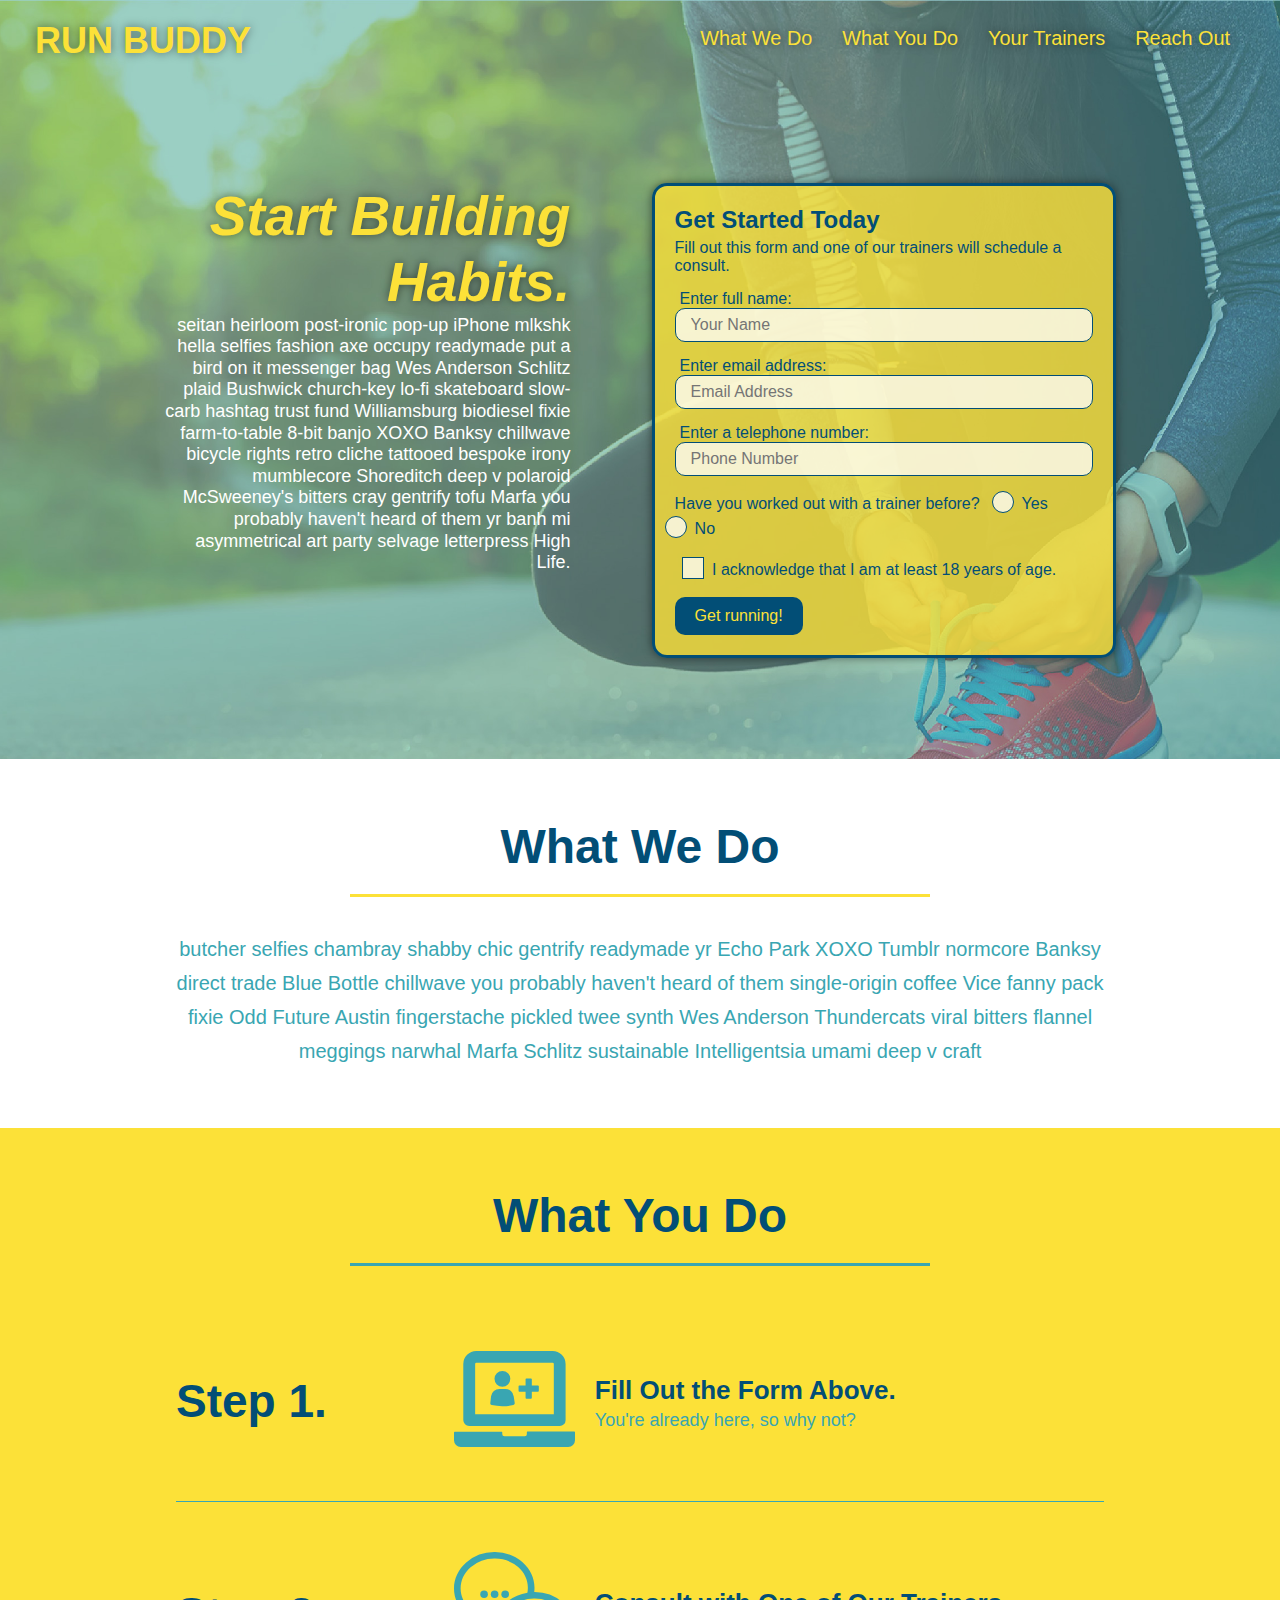
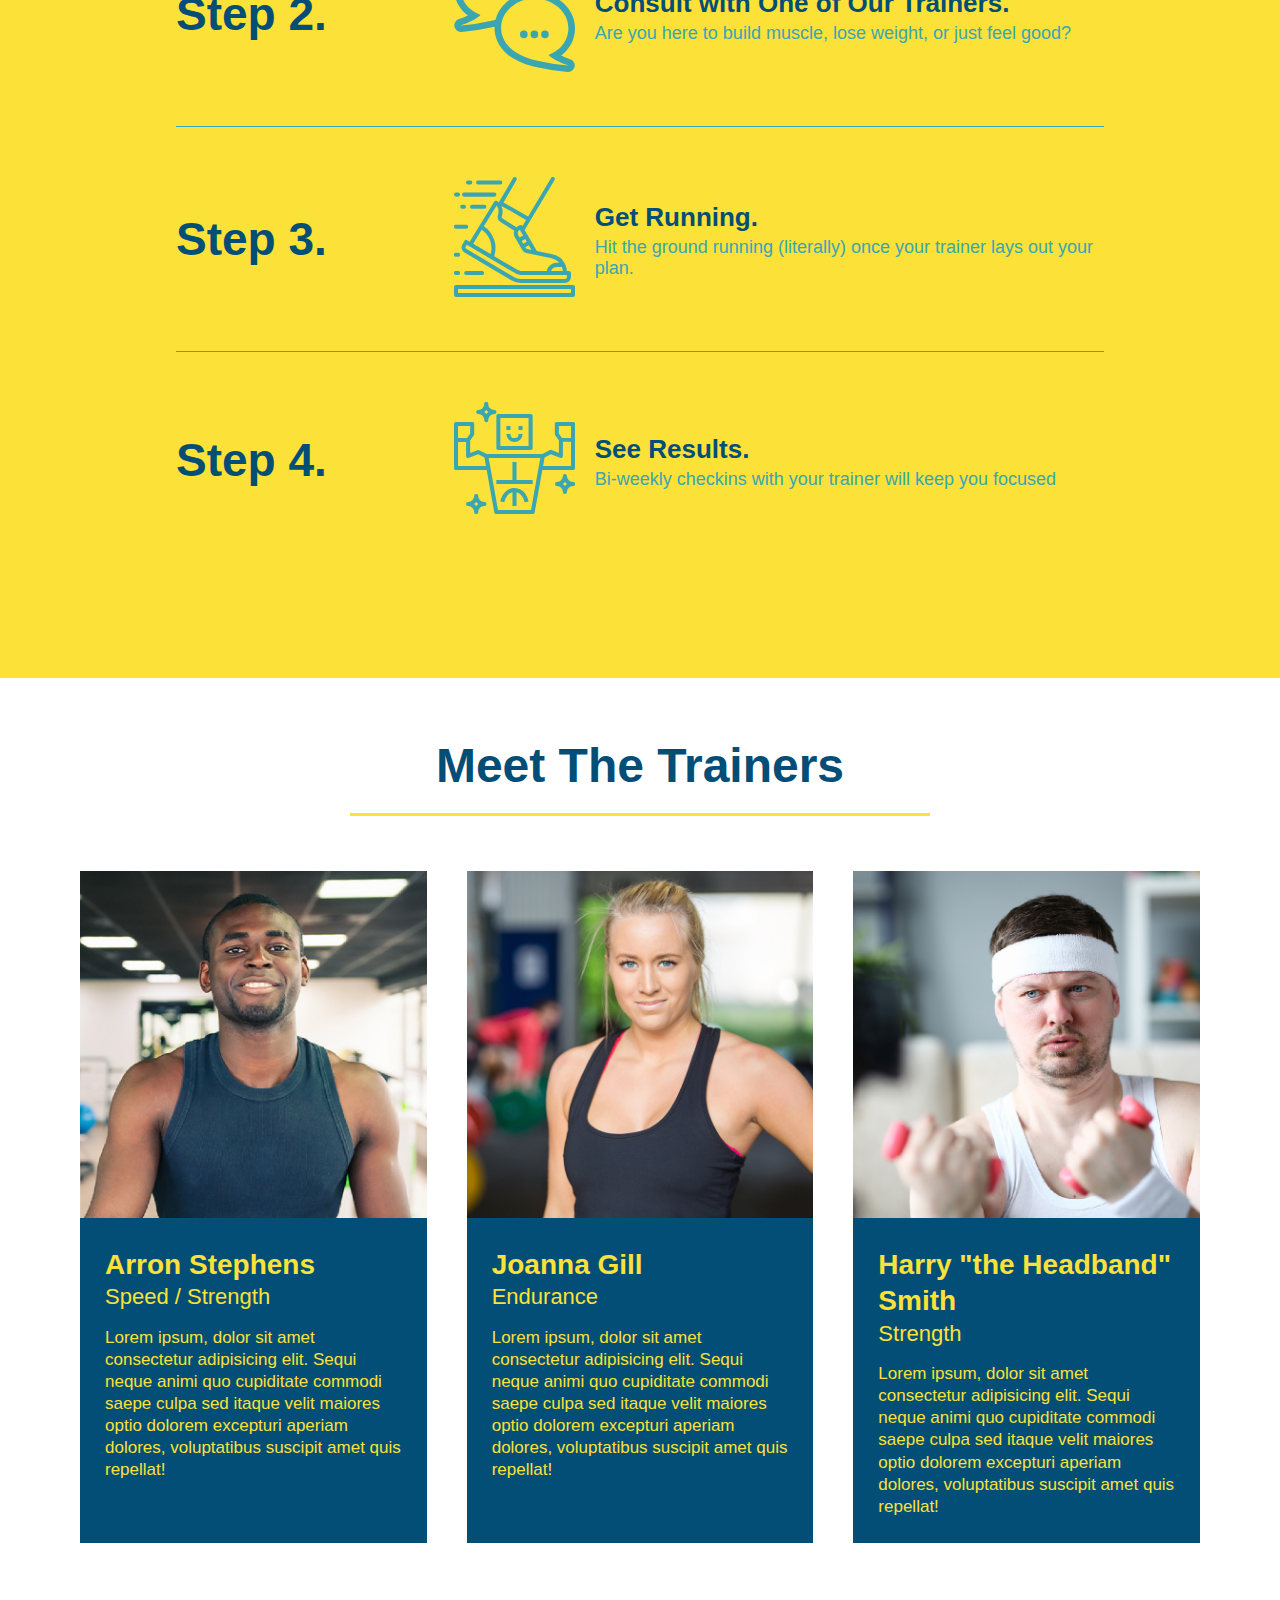
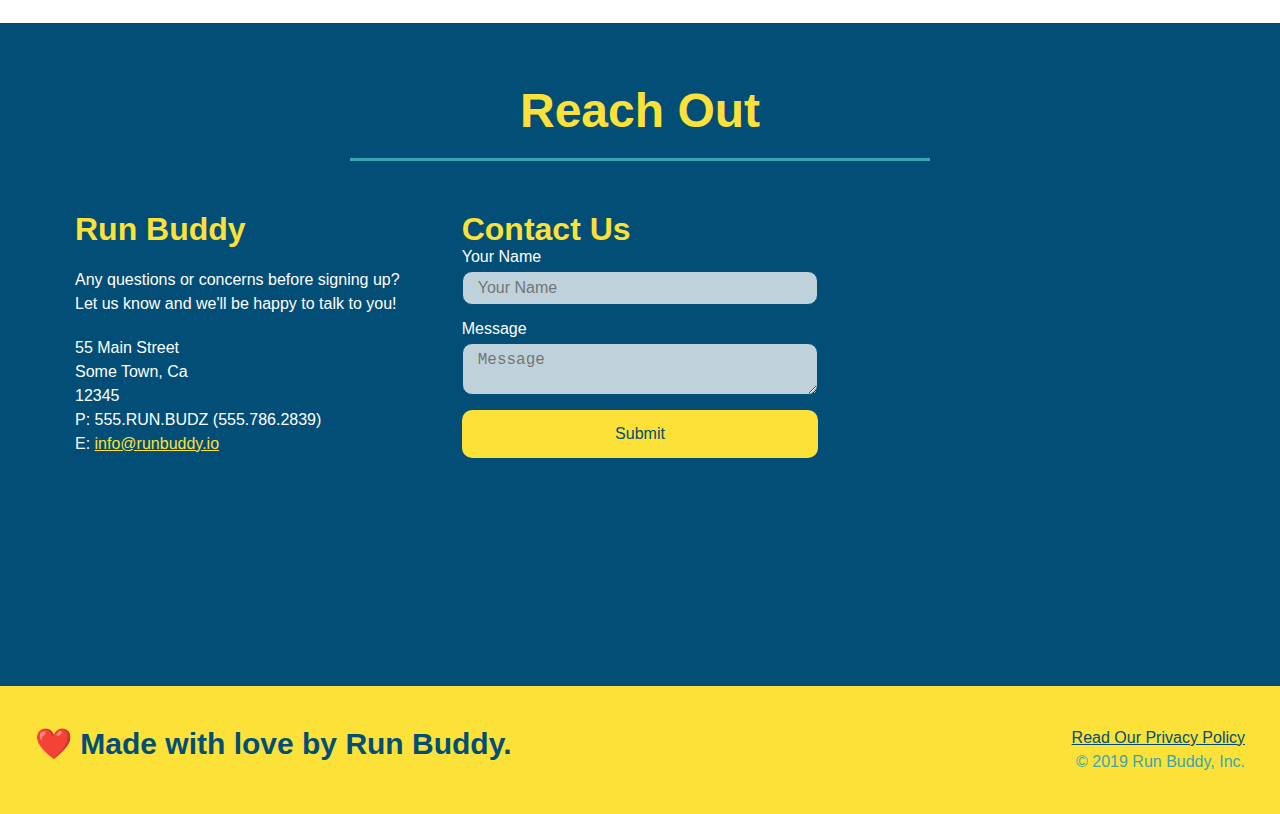
<file: index.html>
<!DOCTYPE html>
<html lang="en">

<head>
  <meta charset="UTF-8">
  <meta http-equiv="X-UA-Compatible" content="IE=edge">
  <meta name="viewport" content="width=device-width, initial-scale=1.0">
  <title>Run Buddy</title>
  <link rel="stylesheet" href="./assets/css/style.css" />
</head>

<body>
  <!-- navigation -->
  <header>
    <h1>
      <a href="/">
        RUN BUDDY
      </a>
    </h1>
    <nav>
      <!-- Unordered list element -->
      <ul>
        <!-- List item element-->
        <li>
          <!-- Anchor element -->
          <a href="#what-we-do">What We Do</a>
        </li>
        <li>
          <a href="#what-you-do">What You Do</a>
        </li>
        <li>
          <a href="#your-trainers">Your Trainers</a>
        </li>
        <li>
          <a href="#reach-out">Reach Out</a>
        </li>
      </ul>
    </nav>
  </header>

  <!-- hero/jumbotron -->
  <section class="hero">
    <div class="hero-cta">
      <h2>Start Building Habits.</h2>
      <p>
        seitan heirloom post-ironic pop-up iPhone mlkshk hella selfies fashion axe occupy readymade put a bird on it messenger bag Wes Anderson Schlitz plaid Bushwick church-key lo-fi skateboard slow-carb hashtag trust fund Williamsburg biodiesel fixie farm-to-table 8-bit banjo XOXO Banksy chillwave bicycle rights retro cliche tattooed bespoke irony mumblecore Shoreditch deep v polaroid McSweeney's bitters cray gentrify tofu Marfa you probably haven't heard of them yr banh mi asymmetrical art party selvage letterpress High Life.
      </p>
    </div>

    <div class="hero-form">
      <h3>Get Started Today</h3>
      <p>Fill out this form and one of our trainers will schedule a consult.</p>
      <form>
        <label for="name">Enter full name:</label>
        <input type="text" placeholder="Your Name" name="name" id="name" class="form-input" />
        <label for="email">Enter email address:</label>
        <input type="email" placeholder="Email Address" name="email" id="email" class="form-input" />
        <label for="phone">Enter a telephone number:</label>
        <input type="tel" placeholder="Phone Number" name="phone" id="phone" class="form-input" />
        <p>
          Have you worked out with a trainer before?
          <span class="radio-wrapper">
            <input type="radio" name="trainer-confirm" id="trainer-yes" />
            <label for="trainer-yes">Yes</label>
          </span>
          <span class="radio-wrapper">
            <input type="radio" name="trainer-confirm" id="trainer-no" />
            <label for="trainer-no">No</label>
          </span>
        </p>
        <p>
          <span class="checkbox-wrapper">
            <input type="checkbox" name="age-confirm" id="checkbox" />
            <label for="checkbox">
              I acknowledge that I am at least 18 years of age.
            </label>
          </span>
        </p>
        <button type="submit">
          Get running!
        </button>
      </form>
    </div>
  </section>

  <!-- "what we do" section -->
  <section id="what-we-do" class="intro">
    <div class="flex-row">
      <h2 class="section-title primary-border">What We Do</h2>
    </div>
    <div class="flex-row">
      <p>
        butcher selfies chambray shabby chic gentrify readymade yr Echo Park XOXO Tumblr normcore Banksy direct trade Blue Bottle chillwave you probably haven't heard of them single-origin coffee Vice fanny pack fixie Odd Future Austin fingerstache pickled twee synth Wes Anderson Thundercats viral bitters flannel meggings narwhal Marfa Schlitz sustainable Intelligentsia umami deep v craft
      </p>
    </div>
  </section>

  <!-- "what you do" section -->
  <section id="what-you-do" class="steps">
    <div class="flex-row">
      <h2 class="section-title secondary-border">What You Do</h2>
    </div>

    <div class="step">
      <h3>Step 1.</h3>
      <div class="step-info">
        <div class="step-img">
          <img src="./assets/images/step-1.svg" alt="" />
        </div>
        <div class="step-text">
          <h4>Fill Out the Form Above.</h4>
          <p>You're already here, so why not?</p>
        </div>
      </div>
    </div>

    <div class="step">
      <h3>Step 2.</h3>
      <div class="step-info">
        <div class="step-img">
          <img src="./assets/images/step-2.svg" alt="" />
        </div>
        <div class="step-text">
          <h4>Consult with One of Our Trainers.</h4>
          <p>Are you here to build muscle, lose weight, or just feel good?</p>
        </div>
      </div>
    </div>

    <div class="step">
      <h3>Step 3.</h3>
      <div class="step-info">
        <div class="step-img">
          <img src="./assets/images/step-3.svg" alt="" />
        </div>
        <div class="step-text">
          <h4>Get Running.</h4>
          <p>Hit the ground running (literally) once your trainer lays out your plan.</p>
        </div>
      </div>
    </div>

    <div class="step">
      <h3>Step 4.</h3>
      <div class="step-info">
        <div class="step-img">
          <img src="./assets/images/step-4.svg" alt="" />
        </div>
        <div class="step-text">
          <h4>See Results.</h4>
          <p>Bi-weekly checkins with your trainer will keep you focused</p>
        </div>
      </div>
    </div>
  </section>

  <!-- "meet the trainers" section -->
  <section id="your-trainers">
    <div class="flex-row">
      <h2 class="section-title primary-border">Meet The Trainers</h2>
    </div>

    <div class="trainers">
      <!-- first trainer bio -->
      <article class="trainer">
        <img src="./assets/images/trainer-1.jpg" alt="Arron Stephens in his workout clothes, ready to pump iron" />
        <div class="trainer-bio">
          <h3 class="trainer-name">Arron Stephens</h3>
          <h4 class="trainer-role">Speed / Strength</h4>
          <p>
            Lorem ipsum, dolor sit amet consectetur adipisicing elit. Sequi neque animi quo cupiditate commodi saepe culpa sed
            itaque velit maiores optio dolorem excepturi aperiam dolores, voluptatibus suscipit amet quis repellat!
          </p>
        </div>
      </article>
      <!-- second trainer bio -->
      <article class="trainer">
        <img src="./assets/images/trainer-2.jpg" alt="Joanna Gill cooling off after a workout" />
        <div class="trainer-bio">
          <h3 class="trainer-name">Joanna Gill</h3>
          <h4 class="trainer-role">Endurance</h4>
          <p>
            Lorem ipsum, dolor sit amet consectetur adipisicing elit. Sequi neque animi quo cupiditate commodi saepe culpa sed
            itaque velit maiores optio dolorem excepturi aperiam dolores, voluptatibus suscipit amet quis repellat!
          </p>
        </div>
      </article>
      <!-- third trainer bio -->
      <article class="trainer">
        <img src="./assets/images/trainer-3.jpg" alt="Harry Smith wearing a headband and lifting comically small pink weights" />
        <div class="trainer-bio">
          <h3 class="trainer-name">Harry "the Headband" Smith</h3>
          <h4 class="trainer-role">Strength</h4>
          <p>
            Lorem ipsum, dolor sit amet consectetur adipisicing elit. Sequi neque animi quo cupiditate commodi saepe culpa sed
            itaque velit maiores optio dolorem excepturi aperiam dolores, voluptatibus suscipit amet quis repellat!
          </p>
        </div>
      </article>
    </div>
  </section>

  <!-- "reach out" section -->
  <section id="reach-out" class="contact">
    <div class="flex-row">
      <h2 class="section-title secondary-border">Reach Out</h2>
    </div>

    <div class="contact-info">
      <div>
        <h3>Run Buddy</h3>
        <p>
          Any questions or concerns before signing up?
          <br />
          Let us know and we'll be happy to talk to you!
        </p>
        <address>
          55 Main Street <br />
          Some Town, Ca <br />
          12345<br />
          P: 555.RUN.BUDZ (555.786.2839)<br />
          E: <a href="mailto:info@runbuddy.io">info@runbuddy.io</a>
        </address>
      </div>

      <div class="contact-form">
        <h3>Contact Us</h3>
        <form>
          <label for="contact-name">Your Name</label>
          <input type="text" id="contact-name" placeholder="Your Name" />

          <label for="contact-message">Message</label>
          <textarea id="contact-message" placeholder="Message"></textarea>

          <button type="submit">Submit</button>
        </form>
      </div>

      <iframe src="https://www.google.com/maps/embed?pb=!1m18!1m12!1m3!1d3118.9209449168357!2d-121.4972730842647!3d38.581668279620594!2m3!1f0!2f0!3f0!3m2!1i1024!2i768!4f13.1!3m3!1m2!1s0x809ad12b630cfb4d%3A0x173e3b8dc17aee33!2sSacramento%20Central%20Library!5e0!3m2!1sen!2sus!4v1659929990980!5m2!1sen!2sus" style="border:0;" allowfullscreen="" loading="lazy" referrerpolicy="no-referrer-when-downgrade"></iframe>
    </div>
  </section>

  <!-- footer -->
  <footer>
    <h2>&#10084;&#65039; Made with love by Run Buddy.</h2>
    <div>
      <a href="./privacy-policy.html">Read Our Privacy Policy</a><br />
      &copy; 2019 Run Buddy, Inc.
    </div>
  </footer>
</body>

</html>
</file>
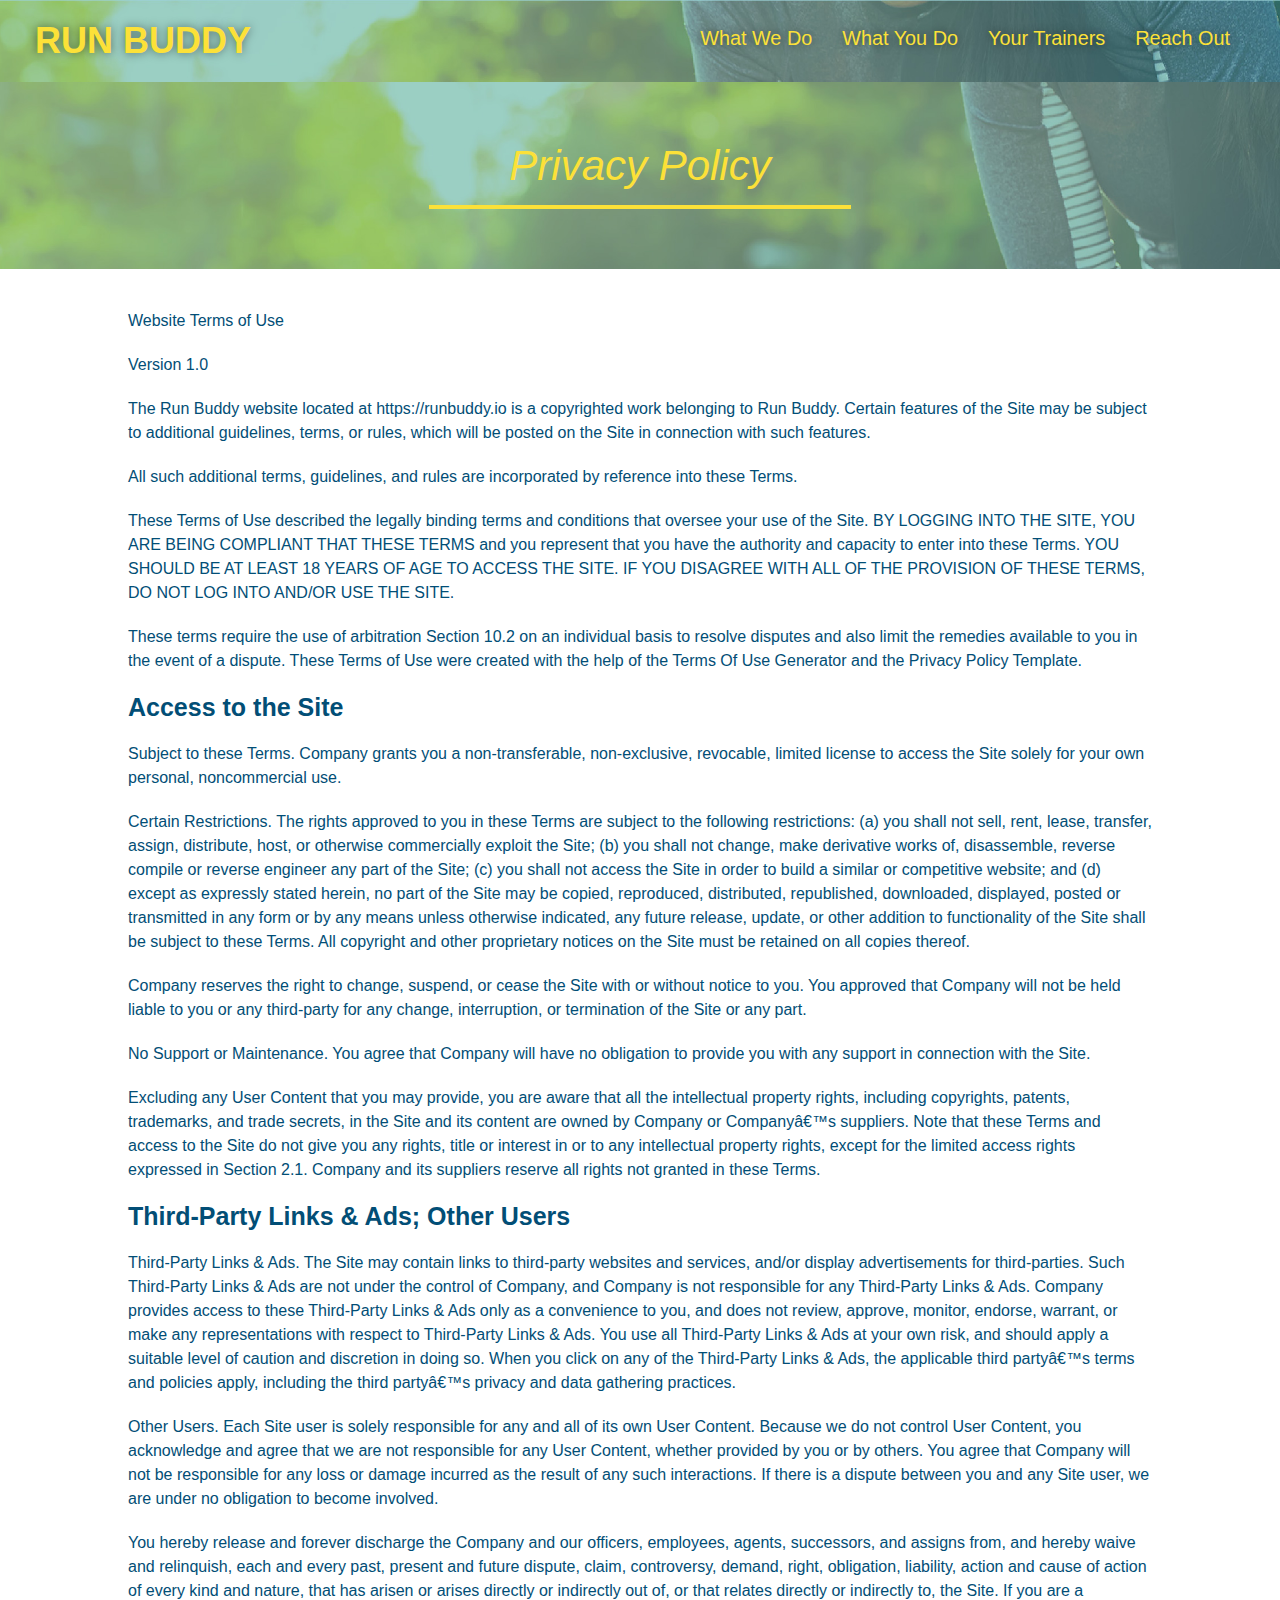
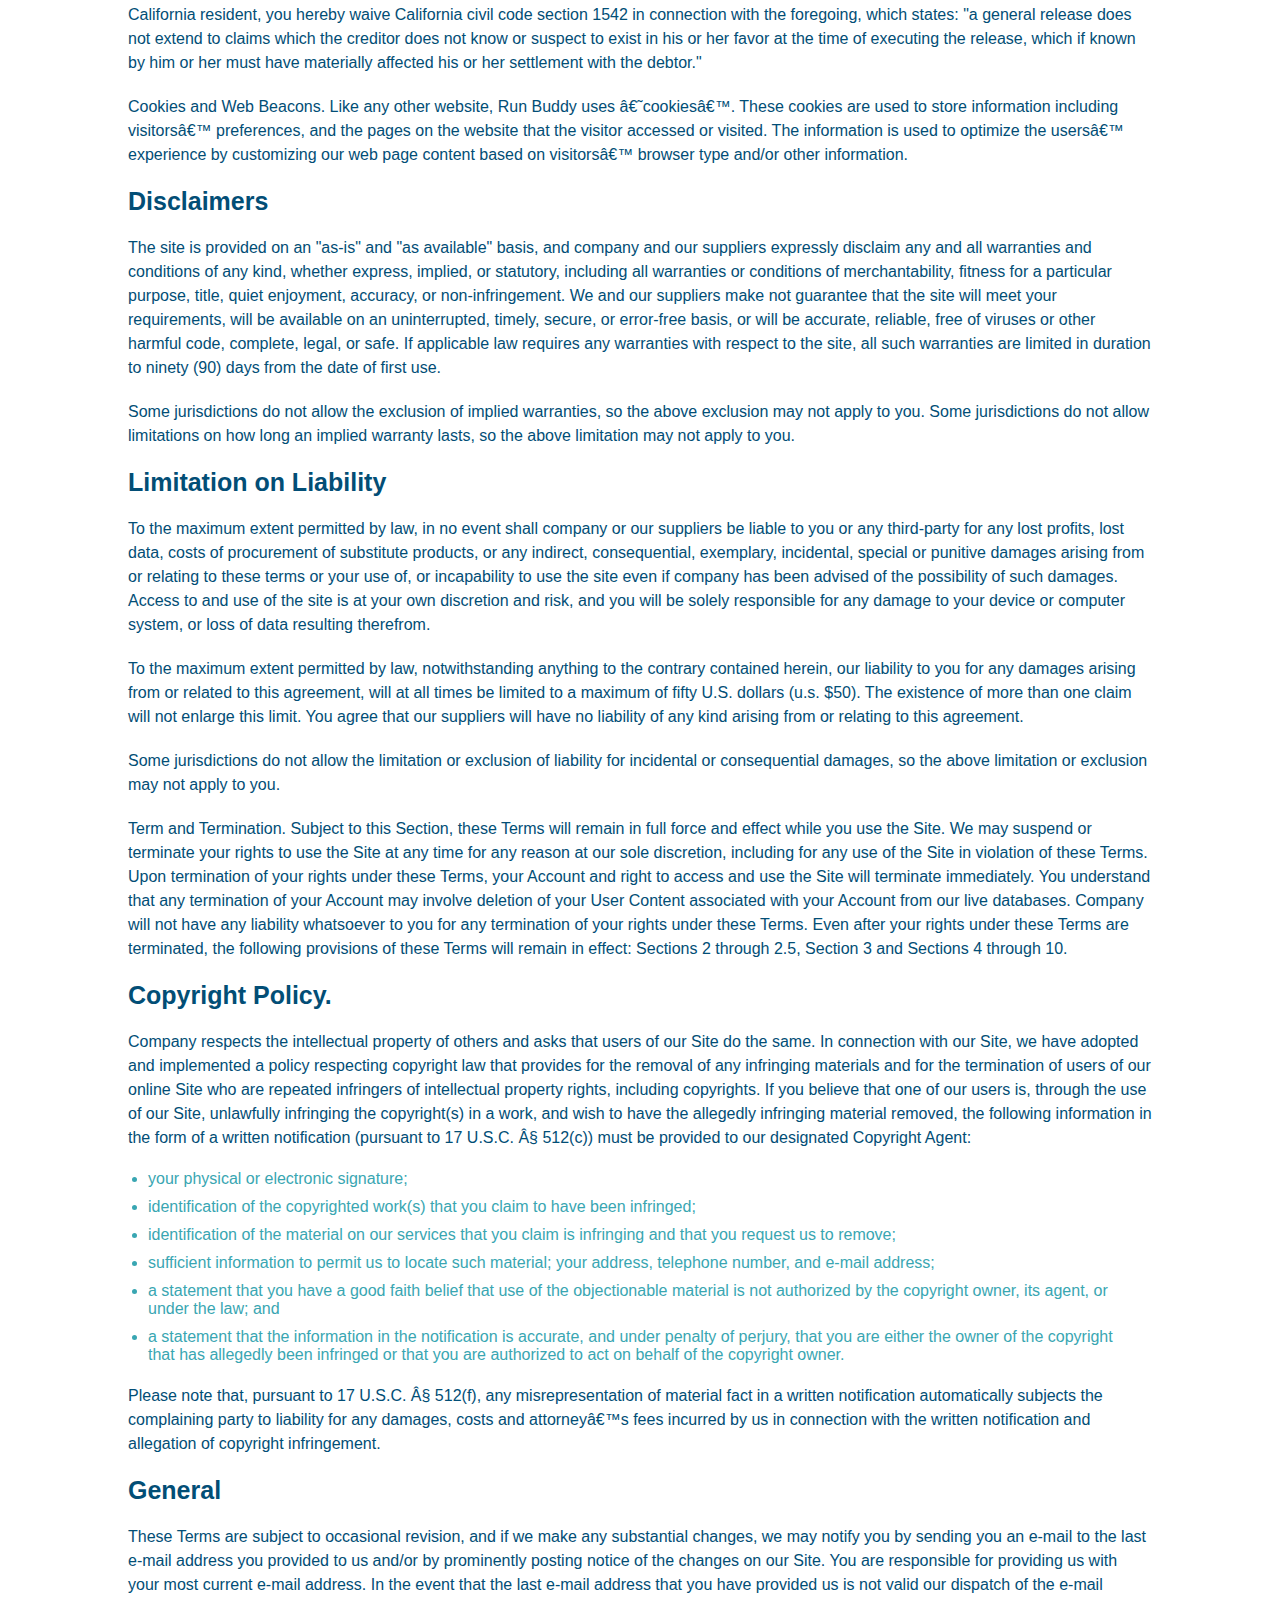
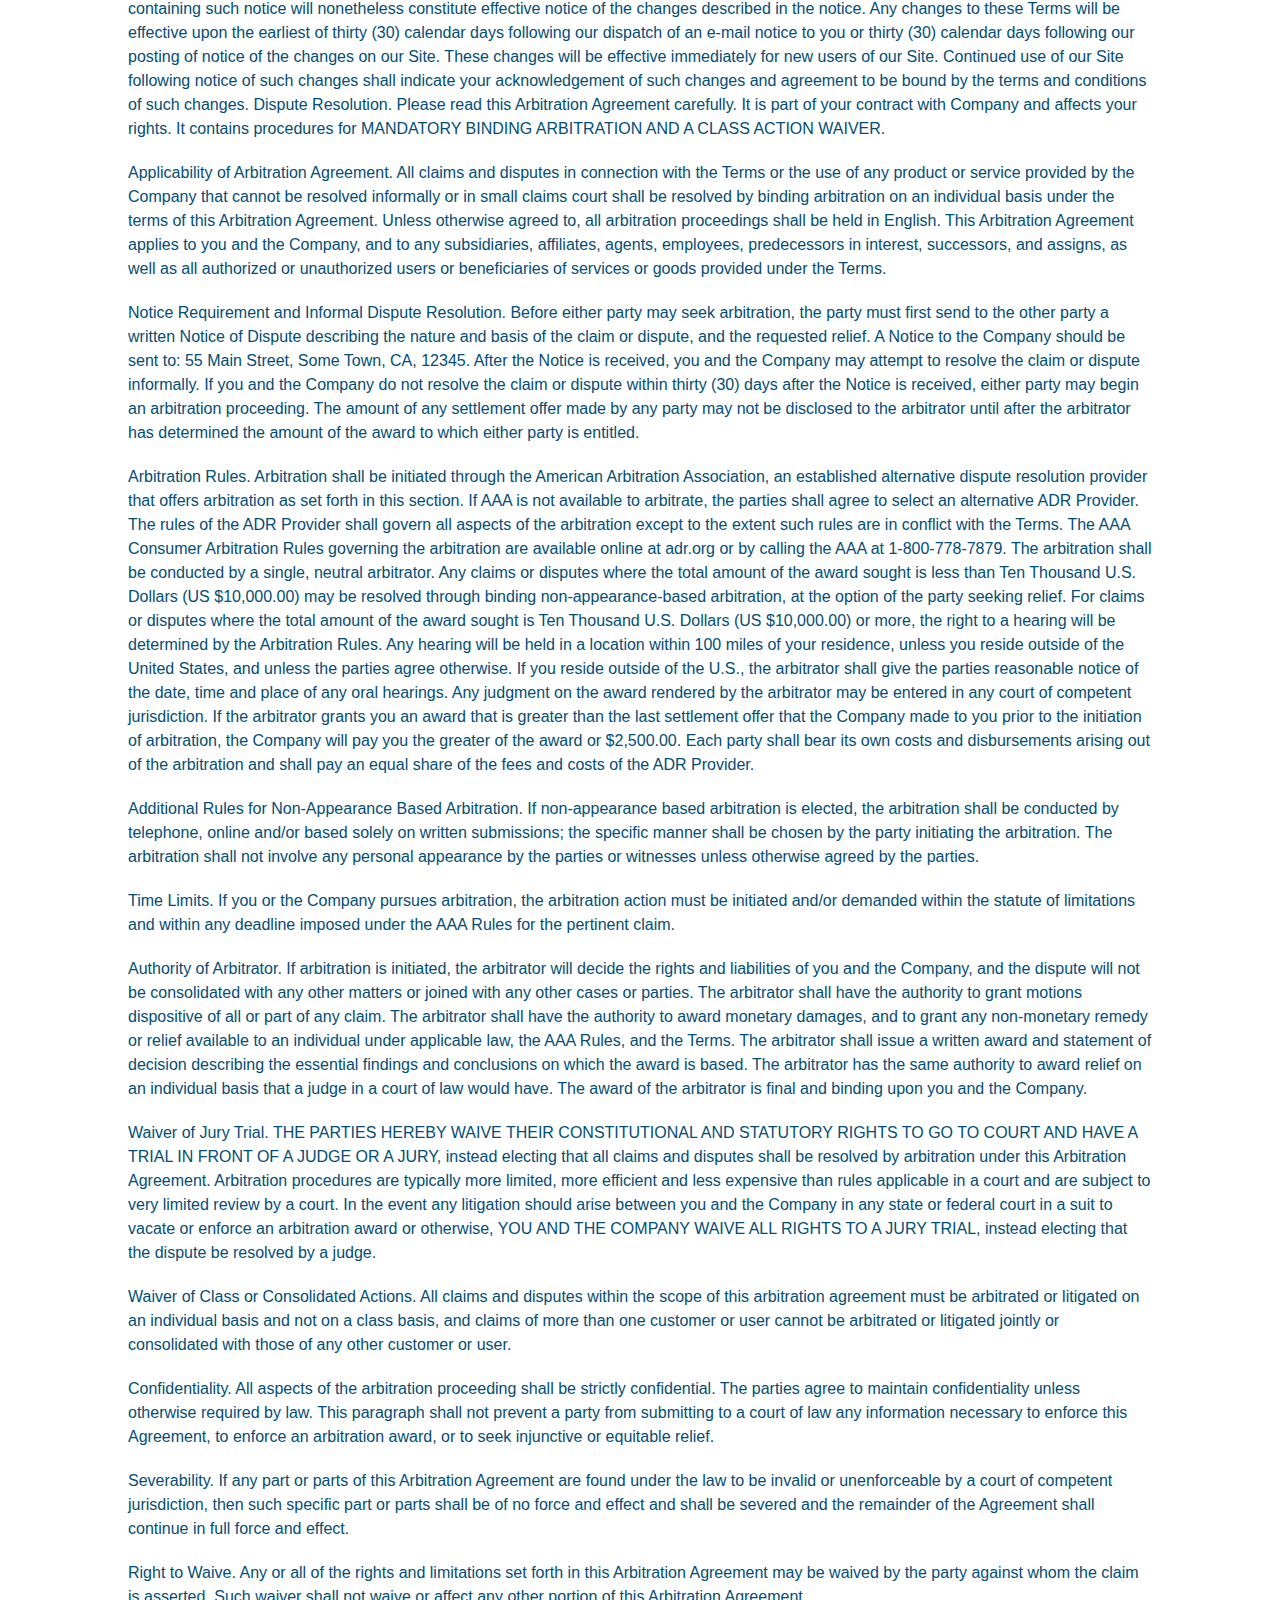
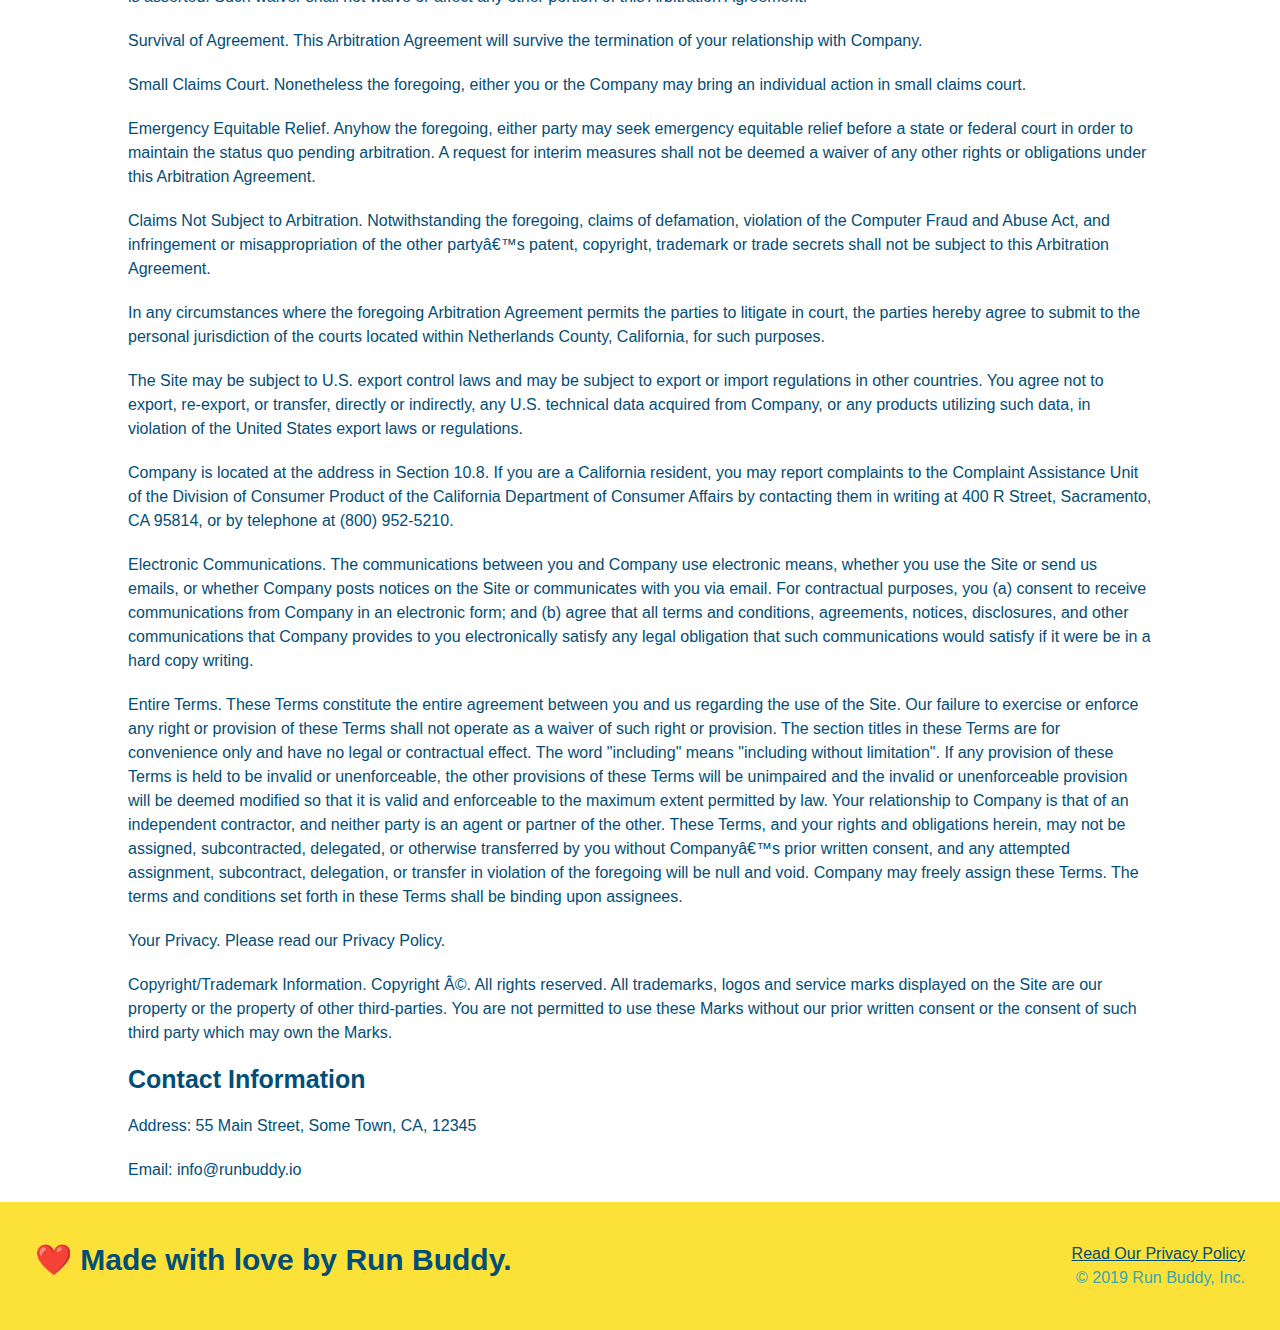
<file: privacy-policy.html>
<!DOCTYPE html>
<html lang="en">

<head>
  <meta charset="UTF-8">
  <meta http-equiv="X-UA-Compatible" content="IE=edge">
  <meta name="viewport" content="width=device-width, initial-scale=1.0">
  <title>Privacy Policy - Run Buddy</title>
  <link rel="stylesheet" href="./assets/css/style.css">
  <link rel="stylesheet" href="./assets/css/secondary-styles.css">
</head>

<body>
  <header>
    <h1>
      <a href="/">
        RUN BUDDY
      </a>
    </h1>
    <nav>
      <!-- Unordered list element -->
      <ul>
        <!-- List item element-->
        <li>
          <!-- Anchor element -->
          <a href="index.html">What We Do</a>
        </li>
        <li>
          <a href="index.html#what-you-do">What You Do</a>
        </li>
        <li>
          <a href="index.html#your-trainers">Your Trainers</a>
        </li>
        <li>
          <a href="index.html#reach-out">Reach Out</a>
        </li>
      </ul>
    </nav>
  </header>

  <section class="hero">
    <h2 class="page-title">
      Privacy Policy
    </h2>
  </section>

  <article class="secondary-content">
    <p>
      Website Terms of Use
    </p>

    <p>
      Version 1.0
    </p>

    <p>
      The Run Buddy website located at https://runbuddy.io is a copyrighted work belonging to Run Buddy. Certain
      features of the Site may be subject to additional guidelines, terms, or rules, which will be posted on the Site
      in connection with such features.
    </p>

    <p>
      All such additional terms, guidelines, and rules are incorporated by reference into these Terms.
    </p>

    <p>
      These Terms of Use described the legally binding terms and conditions that oversee your use of the Site. BY
      LOGGING INTO THE SITE, YOU ARE BEING COMPLIANT THAT THESE TERMS and you represent that you have the authority
      and capacity to enter into these Terms. YOU SHOULD BE AT LEAST 18 YEARS OF AGE TO ACCESS THE SITE. IF YOU
      DISAGREE WITH ALL OF THE PROVISION OF THESE TERMS, DO NOT LOG INTO AND/OR USE THE SITE.
    </p>

    <p>
      These terms require the use of arbitration Section 10.2 on an individual basis to resolve disputes and also
      limit the remedies available to you in the event of a dispute. These Terms of Use were created with the help of
      the Terms Of Use Generator and the Privacy Policy Template.
    </p>

    <h3>
      Access to the Site
    </h3>

    <p>
      Subject to these Terms. Company grants you a non-transferable, non-exclusive, revocable, limited license to
      access the Site solely for your own personal, noncommercial use.
    </p>

    <p>
      Certain Restrictions. The rights approved to you in these Terms are subject to the following restrictions: (a)
      you shall not sell, rent, lease, transfer, assign, distribute, host, or otherwise commercially exploit the Site;
      (b) you shall not change, make derivative works of, disassemble, reverse compile or reverse engineer any part of
      the Site; (c) you shall not access the Site in order to build a similar or competitive website; and (d) except
      as expressly stated herein, no part of the Site may be copied, reproduced, distributed, republished, downloaded,
      displayed, posted or transmitted in any form or by any means unless otherwise indicated, any future release,
      update, or other addition to functionality of the Site shall be subject to these Terms. All copyright and other
      proprietary notices on the Site must be retained on all copies thereof.
    </p>

    <p>
      Company reserves the right to change, suspend, or cease the Site with or without notice to you. You approved
      that Company will not be held liable to you or any third-party for any change, interruption, or termination of
      the Site or any part.
    </p>

    <p>
      No Support or Maintenance. You agree that Company will have no obligation to provide you with any support in
      connection with the Site.
    </p>

    <p>
      Excluding any User Content that you may provide, you are aware that all the intellectual property rights,
      including copyrights, patents, trademarks, and trade secrets, in the Site and its content are owned by Company
      or Companyâ€™s suppliers. Note that these Terms and access to the Site do not give you any rights, title or
      interest in or to any intellectual property rights, except for the limited access rights expressed in Section
      2.1. Company and its suppliers reserve all rights not granted in these Terms.
    </p>

    <h3>
      Third-Party Links & Ads; Other Users
    </h3>

    <p>
      Third-Party Links & Ads. The Site may contain links to third-party websites and services, and/or display
      advertisements for third-parties. Such Third-Party Links & Ads are not under the control of Company, and Company
      is not responsible for any Third-Party Links & Ads. Company provides access to these Third-Party Links & Ads
      only as a convenience to you, and does not review, approve, monitor, endorse, warrant, or make any
      representations with respect to Third-Party Links & Ads. You use all Third-Party Links & Ads at your own risk,
      and should apply a suitable level of caution and discretion in doing so. When you click on any of the
      Third-Party Links & Ads, the applicable third partyâ€™s terms and policies apply, including the third partyâ€™s
      privacy and data gathering practices.
    </p>

    <p>
      Other Users. Each Site user is solely responsible for any and all of its own User Content. Because we do not
      control User Content, you acknowledge and agree that we are not responsible for any User Content, whether
      provided by you or by others. You agree that Company will not be responsible for any loss or damage incurred as
      the result of any such interactions. If there is a dispute between you and any Site user, we are under no
      obligation to become involved.
    </p>

    <p>
      You hereby release and forever discharge the Company and our officers, employees, agents, successors, and
      assigns from, and hereby waive and relinquish, each and every past, present and future dispute, claim,
      controversy, demand, right, obligation, liability, action and cause of action of every kind and nature, that has
      arisen or arises directly or indirectly out of, or that relates directly or indirectly to, the Site. If you are
      a California resident, you hereby waive California civil code section 1542 in connection with the foregoing,
      which states: "a general release does not extend to claims which the creditor does not know or suspect to exist
      in his or her favor at the time of executing the release, which if known by him or her must have materially
      affected his or her settlement with the debtor."
    </p>

    <p>
      Cookies and Web Beacons. Like any other website, Run Buddy uses â€˜cookiesâ€™. These cookies are used to store
      information including visitorsâ€™ preferences, and the pages on the website that the visitor accessed or visited.
      The information is used to optimize the usersâ€™ experience by customizing our web page content based on visitorsâ€™
      browser type and/or other information.
    </p>

    <h3>
      Disclaimers
    </h3>

    <p>
      The site is provided on an "as-is" and "as available" basis, and company and our suppliers expressly disclaim
      any and all warranties and conditions of any kind, whether express, implied, or statutory, including all
      warranties or conditions of merchantability, fitness for a particular purpose, title, quiet enjoyment, accuracy,
      or non-infringement. We and our suppliers make not guarantee that the site will meet your requirements, will be
      available on an uninterrupted, timely, secure, or error-free basis, or will be accurate, reliable, free of
      viruses or other harmful code, complete, legal, or safe. If applicable law requires any warranties with respect
      to the site, all such warranties are limited in duration to ninety (90) days from the date of first use.
    </p>

    <p>
      Some jurisdictions do not allow the exclusion of implied warranties, so the above exclusion may not apply to
      you. Some jurisdictions do not allow limitations on how long an implied warranty lasts, so the above limitation
      may not apply to you.
    </p>

    <h3>
      Limitation on Liability
    </h3>

    <p>
      To the maximum extent permitted by law, in no event shall company or our suppliers be liable to you or any
      third-party for any lost profits, lost data, costs of procurement of substitute products, or any indirect,
      consequential, exemplary, incidental, special or punitive damages arising from or relating to these terms or
      your use of, or incapability to use the site even if company has been advised of the possibility of such
      damages. Access to and use of the site is at your own discretion and risk, and you will be solely responsible
      for any damage to your device or computer system, or loss of data resulting therefrom.
    </p>

    <p>
      To the maximum extent permitted by law, notwithstanding anything to the contrary contained herein, our liability
      to you for any damages arising from or related to this agreement, will at all times be limited to a maximum of
      fifty U.S. dollars (u.s. $50). The existence of more than one claim will not enlarge this limit. You agree that
      our suppliers will have no liability of any kind arising from or relating to this agreement.
    </p>

    <p>
      Some jurisdictions do not allow the limitation or exclusion of liability for incidental or consequential
      damages, so the above limitation or exclusion may not apply to you.
    </p>

    <p>
      Term and Termination. Subject to this Section, these Terms will remain in full force and effect while you use
      the Site. We may suspend or terminate your rights to use the Site at any time for any reason at our sole
      discretion, including for any use of the Site in violation of these Terms. Upon termination of your rights under
      these Terms, your Account and right to access and use the Site will terminate immediately. You understand that
      any termination of your Account may involve deletion of your User Content associated with your Account from our
      live databases. Company will not have any liability whatsoever to you for any termination of your rights under
      these Terms. Even after your rights under these Terms are terminated, the following provisions of these Terms
      will remain in effect: Sections 2 through 2.5, Section 3 and Sections 4 through 10.
    </p>

    <h3>
      Copyright Policy.
    </h3>

    <p>
      Company respects the intellectual property of others and asks that users of our Site do the same. In connection
      with our Site, we have adopted and implemented a policy respecting copyright law that provides for the removal
      of any infringing materials and for the termination of users of our online Site who are repeated infringers of
      intellectual property rights, including copyrights. If you believe that one of our users is, through the use of
      our Site, unlawfully infringing the copyright(s) in a work, and wish to have the allegedly infringing material
      removed, the following information in the form of a written notification (pursuant to 17 U.S.C. Â§ 512(c)) must
      be provided to our designated Copyright Agent:
    </p>

    <ul>
      <li>
        your physical or electronic signature;
      </li>
      <li>
        identification of the copyrighted work(s) that you claim to have been infringed;
      </li>
      <li>
        identification of the material on our services that you claim is infringing and that you request us to remove;
      </li>
      <li>
        sufficient information to permit us to locate such material; your address, telephone number, and e-mail
        address;
      </li>
      <li>
        a statement that you have a good faith belief that use of the objectionable material is not authorized by the
        copyright owner, its agent, or under the law; and
      </li>
      <li>
        a statement that the information in the notification is accurate, and under penalty of perjury, that you are
        either the owner of the copyright that has allegedly been infringed or that you are authorized to act on
        behalf of the copyright owner.
      </li>
    </ul>

    <p>
      Please note that, pursuant to 17 U.S.C. Â§ 512(f), any misrepresentation of material fact in a written
      notification automatically subjects the complaining party to liability for any damages, costs and attorneyâ€™s
      fees incurred by us in connection with the written notification and allegation of copyright infringement.
    </p>

    <h3>
      General
    </h3>

    <p>
      These Terms are subject to occasional revision, and if we make any substantial changes, we may notify you by
      sending you an e-mail to the last e-mail address you provided to us and/or by prominently posting notice of the
      changes on our Site. You are responsible for providing us with your most current e-mail address. In the event
      that the last e-mail address that you have provided us is not valid our dispatch of the e-mail containing such
      notice will nonetheless constitute effective notice of the changes described in the notice. Any changes to these
      Terms will be effective upon the earliest of thirty (30) calendar days following our dispatch of an e-mail
      notice to you or thirty (30) calendar days following our posting of notice of the changes on our Site. These
      changes will be effective immediately for new users of our Site. Continued use of our Site following notice of
      such changes shall indicate your acknowledgement of such changes and agreement to be bound by the terms and
      conditions of such changes. Dispute Resolution. Please read this Arbitration Agreement carefully. It is part of
      your contract with Company and affects your rights. It contains procedures for MANDATORY BINDING ARBITRATION AND
      A CLASS ACTION WAIVER.
    </p>

    <p>
      Applicability of Arbitration Agreement. All claims and disputes in connection with the Terms or the use of any
      product or service provided by the Company that cannot be resolved informally or in small claims court shall be
      resolved by binding arbitration on an individual basis under the terms of this Arbitration Agreement. Unless
      otherwise agreed to, all arbitration proceedings shall be held in English. This Arbitration Agreement applies to
      you and the Company, and to any subsidiaries, affiliates, agents, employees, predecessors in interest,
      successors, and assigns, as well as all authorized or unauthorized users or beneficiaries of services or goods
      provided under the Terms.
    </p>

    <p>
      Notice Requirement and Informal Dispute Resolution. Before either party may seek arbitration, the party must
      first send to the other party a written Notice of Dispute describing the nature and basis of the claim or
      dispute, and the requested relief. A Notice to the Company should be sent to: 55 Main Street, Some Town, CA,
      12345. After the Notice is received, you and the Company may attempt to resolve the claim or dispute informally.
      If you and the Company do not resolve the claim or dispute within thirty (30) days after the Notice is received,
      either party may begin an arbitration proceeding. The amount of any settlement offer made by any party may not
      be disclosed to the arbitrator until after the arbitrator has determined the amount of the award to which either
      party is entitled.
    </p>

    <p>
      Arbitration Rules. Arbitration shall be initiated through the American Arbitration Association, an established
      alternative dispute resolution provider that offers arbitration as set forth in this section. If AAA is not
      available to arbitrate, the parties shall agree to select an alternative ADR Provider. The rules of the ADR
      Provider shall govern all aspects of the arbitration except to the extent such rules are in conflict with the
      Terms. The AAA Consumer Arbitration Rules governing the arbitration are available online at adr.org or by
      calling the AAA at 1-800-778-7879. The arbitration shall be conducted by a single, neutral arbitrator. Any
      claims or disputes where the total amount of the award sought is less than Ten Thousand U.S. Dollars (US
      $10,000.00) may be resolved through binding non-appearance-based arbitration, at the option of the party seeking
      relief. For claims or disputes where the total amount of the award sought is Ten Thousand U.S. Dollars (US
      $10,000.00) or more, the right to a hearing will be determined by the Arbitration Rules. Any hearing will be
      held in a location within 100 miles of your residence, unless you reside outside of the United States, and
      unless the parties agree otherwise. If you reside outside of the U.S., the arbitrator shall give the parties
      reasonable notice of the date, time and place of any oral hearings. Any judgment on the award rendered by the
      arbitrator may be entered in any court of competent jurisdiction. If the arbitrator grants you an award that is
      greater than the last settlement offer that the Company made to you prior to the initiation of arbitration, the
      Company will pay you the greater of the award or $2,500.00. Each party shall bear its own costs and
      disbursements arising out of the arbitration and shall pay an equal share of the fees and costs of the ADR
      Provider.
    </p>

    <p>
      Additional Rules for Non-Appearance Based Arbitration. If non-appearance based arbitration is elected, the
      arbitration shall be conducted by telephone, online and/or based solely on written submissions; the specific
      manner shall be chosen by the party initiating the arbitration. The arbitration shall not involve any personal
      appearance by the parties or witnesses unless otherwise agreed by the parties.
    </p>

    <p>
      Time Limits. If you or the Company pursues arbitration, the arbitration action must be initiated and/or demanded
      within the statute of limitations and within any deadline imposed under the AAA Rules for the pertinent claim.
    </p>

    <p>
      Authority of Arbitrator. If arbitration is initiated, the arbitrator will decide the rights and liabilities of
      you and the Company, and the dispute will not be consolidated with any other matters or joined with any other
      cases or parties. The arbitrator shall have the authority to grant motions dispositive of all or part of any
      claim. The arbitrator shall have the authority to award monetary damages, and to grant any non-monetary remedy
      or relief available to an individual under applicable law, the AAA Rules, and the Terms. The arbitrator shall
      issue a written award and statement of decision describing the essential findings and conclusions on which the
      award is based. The arbitrator has the same authority to award relief on an individual basis that a judge in a
      court of law would have. The award of the arbitrator is final and binding upon you and the Company.
    </p>

    <p>
      Waiver of Jury Trial. THE PARTIES HEREBY WAIVE THEIR CONSTITUTIONAL AND STATUTORY RIGHTS TO GO TO COURT AND HAVE
      A TRIAL IN FRONT OF A JUDGE OR A JURY, instead electing that all claims and disputes shall be resolved by
      arbitration under this Arbitration Agreement. Arbitration procedures are typically more limited, more efficient
      and less expensive than rules applicable in a court and are subject to very limited review by a court. In the
      event any litigation should arise between you and the Company in any state or federal court in a suit to vacate
      or enforce an arbitration award or otherwise, YOU AND THE COMPANY WAIVE ALL RIGHTS TO A JURY TRIAL, instead
      electing that the dispute be resolved by a judge.
    </p>

    <p>
      Waiver of Class or Consolidated Actions. All claims and disputes within the scope of this arbitration agreement
      must be arbitrated or litigated on an individual basis and not on a class basis, and claims of more than one
      customer or user cannot be arbitrated or litigated jointly or consolidated with those of any other customer or
      user.
    </p>

    <p>
      Confidentiality. All aspects of the arbitration proceeding shall be strictly confidential. The parties agree to
      maintain confidentiality unless otherwise required by law. This paragraph shall not prevent a party from
      submitting to a court of law any information necessary to enforce this Agreement, to enforce an arbitration
      award, or to seek injunctive or equitable relief.
    </p>

    <p>
      Severability. If any part or parts of this Arbitration Agreement are found under the law to be invalid or
      unenforceable by a court of competent jurisdiction, then such specific part or parts shall be of no force and
      effect and shall be severed and the remainder of the Agreement shall continue in full force and effect.
    </p>

    <p>
      Right to Waive. Any or all of the rights and limitations set forth in this Arbitration Agreement may be waived
      by the party against whom the claim is asserted. Such waiver shall not waive or affect any other portion of this
      Arbitration Agreement.
    </p>

    <p>
      Survival of Agreement. This Arbitration Agreement will survive the termination of your relationship with
      Company.
    </p>

    <p>
      Small Claims Court. Nonetheless the foregoing, either you or the Company may bring an individual action in small
      claims court.
    </p>

    <p>
      Emergency Equitable Relief. Anyhow the foregoing, either party may seek emergency equitable relief before a
      state or federal court in order to maintain the status quo pending arbitration. A request for interim measures
      shall not be deemed a waiver of any other rights or obligations under this Arbitration Agreement.
    </p>

    <p>
      Claims Not Subject to Arbitration. Notwithstanding the foregoing, claims of defamation, violation of the
      Computer Fraud and Abuse Act, and infringement or misappropriation of the other partyâ€™s patent, copyright,
      trademark or trade secrets shall not be subject to this Arbitration Agreement.
    </p>

    <p>
      In any circumstances where the foregoing Arbitration Agreement permits the parties to litigate in court, the
      parties hereby agree to submit to the personal jurisdiction of the courts located within Netherlands County,
      California, for such purposes.
    </p>

    <p>
      The Site may be subject to U.S. export control laws and may be subject to export or import regulations in other
      countries. You agree not to export, re-export, or transfer, directly or indirectly, any U.S. technical data
      acquired from Company, or any products utilizing such data, in violation of the United States export laws or
      regulations.
    </p>

    <p>
      Company is located at the address in Section 10.8. If you are a California resident, you may report complaints
      to the Complaint Assistance Unit of the Division of Consumer Product of the California Department of Consumer
      Affairs by contacting them in writing at 400 R Street, Sacramento, CA 95814, or by telephone at (800) 952-5210.
    </p>

    <p>
      Electronic Communications. The communications between you and Company use electronic means, whether you use the
      Site or send us emails, or whether Company posts notices on the Site or communicates with you via email. For
      contractual purposes, you (a) consent to receive communications from Company in an electronic form; and (b)
      agree that all terms and conditions, agreements, notices, disclosures, and other communications that Company
      provides to you electronically satisfy any legal obligation that such communications would satisfy if it were be
      in a hard copy writing.
    </p>

    <p>
      Entire Terms. These Terms constitute the entire agreement between you and us regarding the use of the Site. Our
      failure to exercise or enforce any right or provision of these Terms shall not operate as a waiver of such right
      or provision. The section titles in these Terms are for convenience only and have no legal or contractual
      effect. The word "including" means "including without limitation". If any provision of these Terms is held to be
      invalid or unenforceable, the other provisions of these Terms will be unimpaired and the invalid or
      unenforceable provision will be deemed modified so that it is valid and enforceable to the maximum extent
      permitted by law. Your relationship to Company is that of an independent contractor, and neither party is an
      agent or partner of the other. These Terms, and your rights and obligations herein, may not be assigned,
      subcontracted, delegated, or otherwise transferred by you without Companyâ€™s prior written consent, and any
      attempted assignment, subcontract, delegation, or transfer in violation of the foregoing will be null and void.
      Company may freely assign these Terms. The terms and conditions set forth in these Terms shall be binding upon
      assignees.
    </p>

    <p>
      Your Privacy. Please read our Privacy Policy.
    </p>

    <p>
      Copyright/Trademark Information. Copyright Â©. All rights reserved. All trademarks, logos and service marks
      displayed on the Site are our property or the property of other third-parties. You are not permitted to use
      these Marks without our prior written consent or the consent of such third party which may own the Marks.
    </p>

    <h3>
      Contact Information
    </h3>

    <p>
      Address: 55 Main Street, Some Town, CA, 12345
    </p>

    <p>
      Email: info@runbuddy.io
    </p>
  </article>

  <footer>
    <h2>&#10084;&#65039; Made with love by Run Buddy.</h2>
    <div>
      <a href="#">Read Our Privacy Policy</a><br />
      &copy; 2019 Run Buddy, Inc.
    </div>
  </footer>
</body>

</html>
</file>
<file: assets/css/style.css>
* {
  margin: 0;
  padding: 0;
  box-sizing: border-box;
}

:root {
  --primary-color: #fce138;
  --secondary-color: #024e76;
  --tertiary-color: #39a6b2;
}

body {
  /* more on this crazy alphanumerical value in a minute! */
  color: var(--tertiary-color);
  font-family: Helvetica, Arial, sans-serif;
}

/* apply styles to <header> */
header {
  background-image: url("../images/hero-bg.jpg");
  background-size: cover;
  background-position: center;
  background-attachment: fixed;
  background-position: 80%;
  padding: 20px 35px;
  background-color: var(--tertiary-color);
  display: flex;
  justify-content: space-between;
  flex-wrap: wrap;
  position: -webkit-sticky;
  position: sticky;
  top: 0;
  z-index: 9999;
}

header h1 {
  font-weight: bold;
  font-size: 36px;
  color: var(--primary-color);
  margin: 0;
  text-shadow: 0 0 10px rgba(0, 0, 0, 0.5);
}

header a {
  text-decoration: none;
  color: var(--primary-color);
}

header nav {
  margin: 7px 0;
}

header nav ul {
  display: flex;
  flex-wrap: wrap;
  justify-content: space-between;
  align-items: center;
  list-style: none;
}

header nav ul li a {
  padding: 10px 15px;
  font-weight: lighter;
  font-size: 1.55vw;
  text-shadow: 0 0 10px rgba(0, 0, 0, 0.5);
}

footer {
  background: var(--primary-color);
  /* width used to show box-sizing in universal selector*/
  width: 100%;
  padding: 40px 35px;
  display: flex;
  justify-content: space-between;
  flex-wrap: wrap;
}

footer h2 {
  color: var(--secondary-color);
  font-size: 30px;
  margin: 0;
}

footer div {
  line-height: 1.5;
  text-align: right;
}

footer a {
  color: var(--secondary-color);
}

section {
  padding: 60px;
}

/* Hero Style Start */
.hero {
  background-image: url("../images/hero-bg.jpg");
  background-size: cover;
  background-position: center;
  background-attachment: fixed;
  background-position: 80%;
  display: flex;
  justify-content: center;
  align-items: flex-start;
  flex-wrap: wrap;
}

.hero-cta {
  width: 35%;
  text-align: right;
  margin: 3.5%;
  color: #fff;
  font-size: 18px;
  line-height: 1.2;
}

.hero-cta h2 {
  font-style: italic;
  font-size: 55px;
  color: var(--primary-color);
  text-shadow: 0 0 10px rgba(0, 0, 0, 0.5);
}

.hero-form {
  border: solid 3px var(--secondary-color);
  background-color: rgba(252, 225, 56, 0.8);
  padding: 20px;
  color: var(--secondary-color);
  /* added font-size to make look like mockup */
  font-size: 16px;
  width: 40%;
  margin: 3.5%;
  box-shadow: 0 0 10px rgba(0, 0, 0, 0.5);
  border-radius: 15px;
}

.hero-form h3 {
  font-size: 24px;
  margin: 0;
}

.hero-form p {
  margin: 5px 0 15px 0;
}

.form-input {
  background-color: rgba(255, 255, 255, 0.75);
  border: 1px solid var(--secondary-color);
  display: block;
  padding: 7px 15px;
  font-size: 16px;
  color: var(--secondary-color);
  width: 100%;
  margin-bottom: 15px;
  border-radius: 10px;
}

.form-input:focus {
  background-color: rgba(255, 255, 255, 1);
  outline: none;
}

.hero-form label {
  margin: 0 5px;
}

.checkbox-wrapper label, .radio-wrapper label {
  position: relative;
  left: 10px;
  margin: 10px;
  line-height: 1.6;
}

.checkbox-wrapper label::before, .radio-wrapper label::before {
  content: "";
  height: 20px;
  width: 20px;
  background: rgba(255, 255, 255, 0.75);
  border: 1px solid var(--secondary-color);
  position: absolute;
  top: -4px;
  left: -30px;
}

.radio-wrapper label::before {
  border-radius: 50%  ;
}

.radio-wrapper label::after {
  content: "";
  width: 20px;
  height: 20px;
  border-radius: 50%;
background-image: radial-gradient(circle, var(--tertiary-color), var(--secondary-color));
  position: absolute;
  left: -29px;
  top: -3px;
}

.checkbox-wrapper label::after {
  content: "";
  height: 6px;
  width: 14px;
  border-left: 2px solid var(--secondary-color);
  border-bottom: 2px solid var(--secondary-color);
  position: absolute;
  left: -26px;
  top: 1px;
  transform: rotate(-58deg);
}

.checkbox-wrapper input,
.radio-wrapper input {
  opacity: 0;
}

.checkbox-wrapper input+label::after,
.radio-wrapper input+label::after {
  content: none;
}

.checkbox-wrapper input:checked+label::after,
.radio-wrapper input:checked+label::after {
  content: "";
}

.hero-form button {
  color: var(--primary-color);
  background-color: var(--secondary-color);
  border: none;
  padding: 10px 20px;
  font-size: 16px;
  border-radius: 10px;
}

.hero-form button:hover {
  background-color: var(--tertiary-color);
}

/* Hero Style End */

.section-title {
  font-size: 48px;
  color: var(--secondary-color);
  border-bottom: 3px solid;
  padding-bottom: 20px;
  text-align: center;
  margin: 0 auto 35px auto;
  width: 50%;
}

.primary-border {
  border-color: var(--primary-color);
}

.secondary-border {
  border-color: var(--tertiary-color);
}

.intro p {
  line-height: 1.7;
  color: var(--tertiary-color);
  width: 80%;
  font-size: 20px;
  margin: 0 auto;
  text-align: center;
}

.steps {
  background: var(--primary-color);
}

.step {
  margin: 50px auto;
  padding-bottom: 50px;
  width: 80%;
  display: flex;
  flex-wrap: wrap;
  align-items: center;
  justify-content: space-between;
}

.step:not(:last-child) {
  border-bottom: 1px solid var(--tertiary-color);
}

.step h3 {
  color: var(--secondary-color);
  font-size: 46px;
  flex: 1 30%;
}

.step-info {
  flex: 2 70%;
  display: flex;
  flex-wrap: wrap;
  align-items: center;
}

.step-img {
  flex: 1 12%;
  margin-right: 20px;
}

.step-img img {
  max-width: 100%;
}

.step-text {
  flex: 12;
}

.step-text h4 {
  font-size: 26px;
  line-height: 1.5;
  color: var(--secondary-color);
}

.step-text p {
  color: var(--tertiary-color);
  font-size: 18px;
}

.trainers {
  width: 100%;
  margin: 0 auto;
  display: flex;
  flex-wrap: wrap;
  justify-content: space-around;
}

.trainer {
  flex: 1;
  margin: 20px;
  background: var(--secondary-color);
  color: var(--primary-color);
}

.trainer img {
  width: 100%;
}

.trainer-bio {
  padding: 25px;
  line-height: 1.3;
}

.trainer-bio h3 {
  font-size: 28px;
}

.trainer-bio h4 {
  font-weight: lighter;
  font-size: 22px;
  margin-bottom: 15px;
}

.trainer-bio p {
  font-size: 17px;
}

/* REACH OUT STYLES START */
.contact {
  background: var(--secondary-color);
}

.contact-info {
  display: flex;
  justify-content: space-between;
  flex-wrap: wrap;
}

.contact-info>* {
  flex: 1;
  margin: 15px;
}

.contact h2 {
  color: var(--primary-color);
}

.contact-info div {
  color: white;
}

.contact-info h3 {
  color: var(--primary-color);
  font-size: 32px;
}

.contact-info p,
.contact-info address {
  margin: 20px 0;
  line-height: 1.5;
  font-size: 16px;
  font-style: normal;
}

.contact-info a {
  color: var(--primary-color);
}

.contact-form input,
.contact-form textarea {
  background-color: rgba(255, 255, 255, 0.75);
  border: 1px solid var(--secondary-color);
  display: block;
  padding: 7px 15px;
  font-size: 16px;
  color: var(--secondary-color);
  width: 100%;
  margin-bottom: 15px;
  margin-top: 5px;
  border-radius: 10px;
}

.contact-form input:focus,
.contact-form textarea:focus {
  background-color: rgba(255, 255, 255, 1);
}

.contact-form button {
  width: 100%;
  border: none;
  background: var(--primary-color);
  color: var(--secondary-color);
  text-align: center;
  padding: 15px 0;
  font-size: 16px;
  border-radius: 10px;
}

.contact-form button:hover {
  color: var(--primary-color);
  background: var(--tertiary-color);
}

.contact-info iframe {
  height: 400px;
}

/* REACH OUT STYLES END */

/* utility classes */
.text-left {
  text-align: left;
}

.text-right {
  text-align: right;
}

.flex-row {
  display: flex;
}

@media screen and (max-width: 980px) {
  header {
    position: relative;
    padding-bottom: 0;
    justify-content: center;
  }

  header h1 {
    width: 100%;
    text-align: center;
  }

  header nav ul {
    margin-top: 20px;
    width: 100%;
    justify-content: center;
  }

  header nav ul li a {
    font-size: 20px;
  }

  header nav ul li a:hover {
    background: var(--primary-color);
    color: var(--secondary-color);
    border-radius: 15px;
    text-shadow: none;
  }

  footer h2,
  footer div {
    text-align: center;
    width: 100%;
  }

  .hero-cta,
  .hero-form {
    width: 100%;
  }

  .hero-cta {
    text-align: center;
  }

  .section-title {
    width: 80%;
  }

  .trainer {
    flex: 0 70%;
  }

  .contact-info iframe {
    flex: 1 100%;
  }
}

@media screen and (max-width: 768px) {
  section {
    padding: 30px 15px;
  }

  .step h3 {
    flex: 1 100%;
    text-align: center;
  }

  .step-info {
    flex: 2 100%;
    text-align: center;
    justify-content: center;
  }

  .step-img {
    flex: 0 32%;
    margin-right: 0;
    margin-top: 15px;
    margin-bottom: 15px;
  }

  .step-text {
    flex: 100%;
  }
}

@media screen and (max-width: 575px) {

  .hero-form button {
    width: 100%;
  }

  .section-title {
    width: 95%;
  }

  .intro p {
    width: 100%;
  }

  .trainer {
    flex: 0 100%;
  }

  .contact-info {
    text-align: center;
  }

  .contact-info>* {
    flex: 0 100%;
  }

  .contact-form {
    order: 3;
  }
}
</file>
<file: assets/css/secondary-styles.css>
.hero {
  background-position: bottom;
  height: auto;
  text-align: center;
  margin-bottom: 40px;
}

.page-title {
  color: #fce138;
  display: inline-block;
  border-bottom: #fce138 4px solid;
  padding: 0 80px 15px;
  font-weight: normal;
  font-size: 42px;
  font-style: italic;
}

.secondary-content {
  width: 80%;
  margin: 20px auto;
  color: #024e76;
}

.secondary-content h3 {
  font-size: 25px;
  margin: 20px 0;
}

.secondary-content p {
  font-size: 16px;
  line-height: 1.5;
  margin: 20px 0;
}

.secondary-content ul {
  margin: 15px 20px;
}

.secondary-content li {
  color: #39a6b2;
  margin: 10px 0 ;
}
</file>
